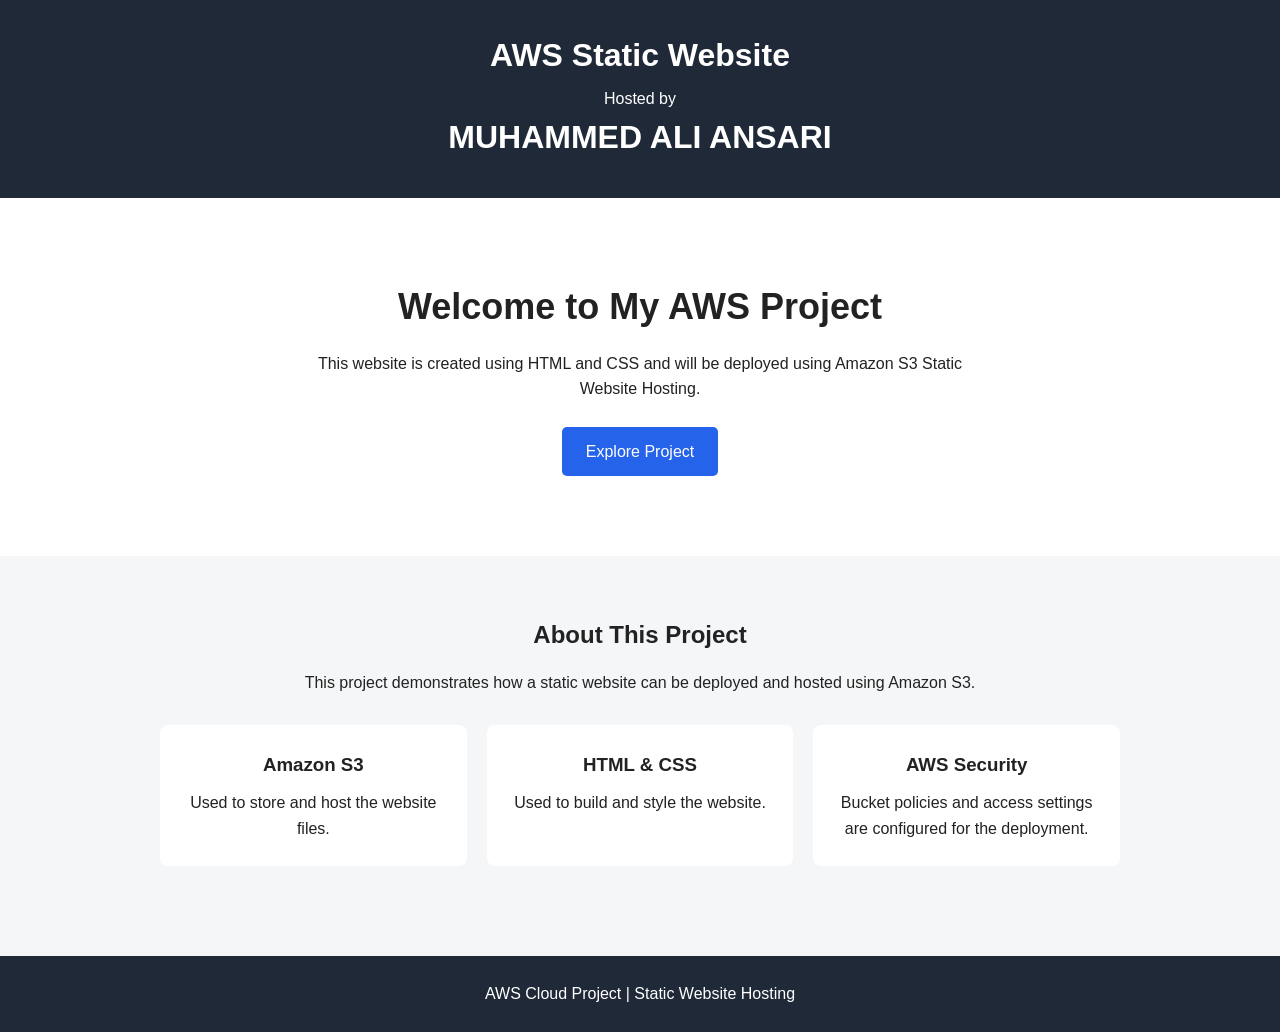
<file: index.html>
<!DOCTYPE html>
<html lang="en">
<head>
    <meta charset="UTF-8">
    <meta name="viewport" content="width=device-width, initial-scale=1.0">
    <title>AWS Website</title>
    <link rel="stylesheet" href="style.css">
</head>

<body>

    <header>
        <h1>AWS Static Website </h1>
        <p>Hosted by </p>
	<h1>MUHAMMED ALI ANSARI</h1>
    </header>

    <main>
        <section class="hero">
            <h2>Welcome to My AWS Project</h2>
            <p>
                This website is created using HTML and CSS
                and will be deployed using Amazon S3 Static Website Hosting.
            </p>

            <a href="#about" class="button">Explore Project</a>
        </section>

        <section id="about">
            <h2>About This Project</h2>

            <p>
                This project demonstrates how a static website can be
                deployed and hosted using Amazon S3.
            </p>

            <div class="services">
                <div>
                    <h3>Amazon S3</h3>
                    <p>Used to store and host the website files.</p>
                </div>

                <div>
                    <h3>HTML & CSS</h3>
                    <p>Used to build and style the website.</p>
                </div>

                <div>
                    <h3>AWS Security</h3>
                    <p>Bucket policies and access settings are configured for the deployment.</p>
                </div>
            </div>
        </section>
    </main>

    <footer>
        <p>AWS Cloud Project | Static Website Hosting</p>
    </footer>

</body>
</html>
</file>
<file: style.css>
* {
    box-sizing: border-box;
    margin: 0;
    padding: 0;
}

body {
    font-family: Arial, sans-serif;
    line-height: 1.6;
    background: #f4f6f8;
    color: #222;
}

header {
    padding: 30px;
    text-align: center;
    background: #1f2937;
    color: white;
}

header h1 {
    margin-bottom: 5px;
}

.hero {
    text-align: center;
    padding: 80px 20px;
    background: white;
}

.hero h2 {
    font-size: 36px;
    margin-bottom: 15px;
}

.hero p {
    max-width: 700px;
    margin: 0 auto 25px;
}

.button {
    display: inline-block;
    padding: 12px 24px;
    background: #2563eb;
    color: white;
    text-decoration: none;
    border-radius: 5px;
}

#about {
    max-width: 1000px;
    margin: auto;
    padding: 60px 20px;
    text-align: center;
}

#about h2 {
    margin-bottom: 15px;
}

.services {
    display: flex;
    gap: 20px;
    margin-top: 30px;
}

.services div {
    flex: 1;
    padding: 25px;
    background: white;
    border-radius: 8px;
}

.services h3 {
    margin-bottom: 10px;
}

footer {
    text-align: center;
    padding: 25px;
    background: #1f2937;
    color: white;
    margin-top: 30px;
}

@media (max-width: 700px) {
    .services {
        flex-direction: column;
    }
}
</file>
